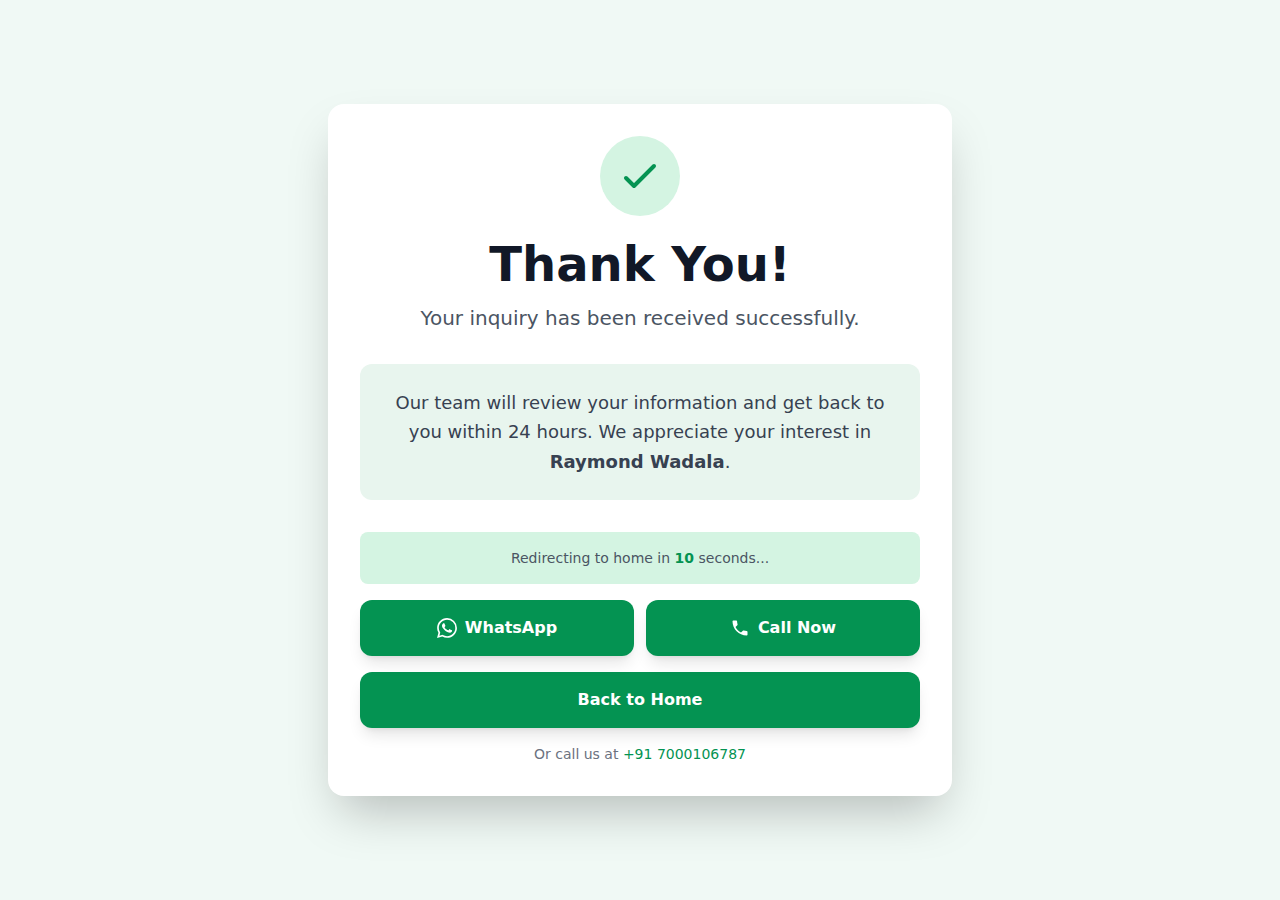
<file: thank-you/index.html>
<!DOCTYPE html>
<html lang="en">
<head>
  <meta charset="UTF-8">
  <meta name="viewport" content="width=device-width, initial-scale=1.0">
  <title>Thank You - Raymond Wadala</title>
  <link rel="icon" type="image/png" href="../assets/img/logo.png">
  <link rel="stylesheet" href="../assets/css/thanks.css">

  <!-- Google Tag Manager -->
  <script>(function(w,d,s,l,i){w[l]=w[l]||[];w[l].push({'gtm.start':
    new Date().getTime(),event:'gtm.js'});var f=d.getElementsByTagName(s)[0],
    j=d.createElement(s),dl=l!='dataLayer'?'&l='+l:'';j.async=true;j.src=
    'https://www.googletagmanager.com/gtm.js?id='+i+dl;f.parentNode.insertBefore(j,f);
    })(window,document,'script','dataLayer','GTM-KJFFKB2V');</script>
  <!-- End Google Tag Manager -->

  <script>
    let countdown = 10;

    function updateCounter() {
      const counterElement = document.getElementById('countdown');
      if (counterElement) {
        counterElement.textContent = countdown;
      }

      if (countdown === 0) {
        window.location.href = '/';
      } else {
        countdown--;
        setTimeout(updateCounter, 1000);
      }
    }

    window.addEventListener('DOMContentLoaded', updateCounter);
  </script>
</head>
<body class="min-h-screen flex items-center justify-center" style="background-color: #f0f9f5;">
  <!-- Google Tag Manager (noscript) -->
  <noscript><iframe src="https://www.googletagmanager.com/ns.html?id=GTM-KJFFKB2V"
    height="0" width="0" style="display:none;visibility:hidden"></iframe></noscript>
  <!-- End Google Tag Manager (noscript) -->


  <div class="max-w-2xl mx-auto px-6 py-12 text-center">
    <div class="bg-white rounded-2xl shadow-2xl p-8 md:p-12 animate-fade-up">
      <div class="mb-8">
        <div class="w-20 h-20 rounded-full flex items-center justify-center mx-auto mb-6 animate-pulse-once" style="background-color: #d4f4e2;">
          <svg class="w-12 h-12" fill="none" stroke="#049352" viewBox="0 0 24 24">
            <path stroke-linecap="round" stroke-linejoin="round" stroke-width="2" d="M5 13l4 4L19 7"></path>
          </svg>
        </div>

        <h1 class="text-4xl md:text-5xl font-bold text-gray-900 mb-4">Thank You!</h1>
        <p class="text-xl text-gray-600 mb-8">Your inquiry has been received successfully.</p>
      </div>

      <div class="rounded-xl p-6 mb-8" style="background-color: #e8f5ee;">
        <p class="text-lg text-gray-700 leading-relaxed">
          Our team will review your information and get back to you within 24 hours.
          We appreciate your interest in <strong>Raymond Wadala</strong>.
        </p>
      </div>

      <div class="space-y-4">
        <div class="rounded-lg p-4 mb-4" style="background-color: #d4f4e2;">
          <p class="text-gray-600 text-sm">
            Redirecting to home in <span id="countdown" class="font-bold" style="color: #049352;">10</span> seconds...
          </p>
        </div>

        <div class="flex gap-3 mb-4">
          <a href="https://api.whatsapp.com/send/?phone=917000106787&text=Hello%2C+I+would+like+to+know+more+about+Godej+Khargar&type=phone_number&app_absent=0" target="_blank" class="flex-1 text-white font-semibold py-4 px-4 rounded-xl transition-all duration-300 shadow-lg hover:shadow-xl flex items-center justify-center gap-2 whitespace-nowrap" style="background-color: #049352;">
            <svg width="20" height="20" viewBox="0 0 24 24" fill="none" xmlns="http://www.w3.org/2000/svg" class="flex-shrink-0">
              <path d="M17.472 14.382c-.297-.149-1.758-.867-2.03-.967-.273-.099-.471-.148-.67.15-.197.297-.767.966-.94 1.164-.173.199-.347.223-.644.075-.297-.15-1.255-.463-2.39-1.475-.883-.788-1.48-1.761-1.653-2.059-.173-.297-.018-.458.13-.606.134-.133.298-.347.446-.52.149-.174.198-.298.298-.497.099-.198.05-.371-.025-.52-.075-.149-.669-1.612-.916-2.207-.242-.579-.487-.5-.669-.51-.173-.008-.371-.01-.57-.01-.198 0-.52.074-.792.372-.272.297-1.04 1.016-1.04 2.479 0 1.462 1.065 2.875 1.213 3.074.149.198 2.096 3.2 5.077 4.487.709.306 1.262.489 1.694.625.712.227 1.36.195 1.871.118.571-.085 1.758-.719 2.006-1.413.248-.694.248-1.289.173-1.413-.074-.124-.272-.198-.57-.347m-5.421 7.403h-.004a9.87 9.87 0 01-5.031-1.378l-.361-.214-3.741.982.998-3.648-.235-.374a9.86 9.86 0 01-1.51-5.26c.001-5.45 4.436-9.884 9.888-9.884 2.64 0 5.122 1.03 6.988 2.898a9.825 9.825 0 012.893 6.994c-.003 5.45-4.437 9.884-9.885 9.884m8.413-18.297A11.815 11.815 0 0012.05 0C5.495 0 .16 5.335.157 11.892c0 2.096.547 4.142 1.588 5.945L.057 24l6.305-1.654a11.882 11.882 0 005.683 1.448h.005c6.554 0 11.89-5.335 11.893-11.893a11.821 11.821 0 00-3.48-8.413Z" fill="#fff"/>
            </svg>
            <span>WhatsApp</span>
          </a>
          <a href="tel:+917000106787" class="flex-1 text-white font-semibold py-4 px-4 rounded-xl transition-all duration-300 shadow-lg hover:shadow-xl flex items-center justify-center gap-2 whitespace-nowrap" style="background-color: #049352;">
            <svg width="20" height="20" viewBox="0 0 24 24" fill="none" xmlns="http://www.w3.org/2000/svg" class="flex-shrink-0">
              <path d="M6.62 10.79c1.44 2.83 3.76 5.14 6.59 6.59l2.2-2.2c.27-.27.67-.36 1.02-.24 1.12.37 2.33.57 3.57.57.55 0 1 .45 1 1V20c0 .55-.45 1-1 1-9.39 0-17-7.61-17-17 0-.55.45-1 1-1h3.5c.55 0 1 .45 1 1 0 1.25.2 2.45.57 3.57.11.35.03.74-.25 1.02l-2.2 2.2z" fill="#fff"/>
            </svg>
            <span>Call Now</span>
          </a>
        </div>

        <a href="/" class="block w-full text-white font-semibold py-4 px-8 rounded-xl transition-all duration-300 shadow-lg hover:shadow-xl" style="background-color: #049352;">
          Back to Home
        </a>

        <p class="text-sm text-gray-500 mt-4">
          Or call us at
          <a href="tel:+917000106787" class="font-medium" style="color: #049352;">+91 7000106787</a>
        </p>
      </div>
    </div>
  </div>
</body>
</html>
</file>
<file: assets/css/thanks.css>
*,
:before,
:after {
  --tw-border-spacing-x: 0;
  --tw-border-spacing-y: 0;
  --tw-translate-x: 0;
  --tw-translate-y: 0;
  --tw-rotate: 0;
  --tw-skew-x: 0;
  --tw-skew-y: 0;
  --tw-scale-x: 1;
  --tw-scale-y: 1;
  --tw-pan-x: ;
  --tw-pan-y: ;
  --tw-pinch-zoom: ;
  --tw-scroll-snap-strictness: proximity;
  --tw-gradient-from-position: ;
  --tw-gradient-via-position: ;
  --tw-gradient-to-position: ;
  --tw-ordinal: ;
  --tw-slashed-zero: ;
  --tw-numeric-figure: ;
  --tw-numeric-spacing: ;
  --tw-numeric-fraction: ;
  --tw-ring-inset: ;
  --tw-ring-offset-width: 0px;
  --tw-ring-offset-color: #fff;
  --tw-ring-color: rgb(59 130 246 / 0.5);
  --tw-ring-offset-shadow: 0 0 #0000;
  --tw-ring-shadow: 0 0 #0000;
  --tw-shadow: 0 0 #0000;
  --tw-shadow-colored: 0 0 #0000;
  --tw-blur: ;
  --tw-brightness: ;
  --tw-contrast: ;
  --tw-grayscale: ;
  --tw-hue-rotate: ;
  --tw-invert: ;
  --tw-saturate: ;
  --tw-sepia: ;
  --tw-drop-shadow: ;
  --tw-backdrop-blur: ;
  --tw-backdrop-brightness: ;
  --tw-backdrop-contrast: ;
  --tw-backdrop-grayscale: ;
  --tw-backdrop-hue-rotate: ;
  --tw-backdrop-invert: ;
  --tw-backdrop-opacity: ;
  --tw-backdrop-saturate: ;
  --tw-backdrop-sepia: ;
  --tw-contain-size: ;
  --tw-contain-layout: ;
  --tw-contain-paint: ;
  --tw-contain-style: ;
}
::backdrop {
  --tw-border-spacing-x: 0;
  --tw-border-spacing-y: 0;
  --tw-translate-x: 0;
  --tw-translate-y: 0;
  --tw-rotate: 0;
  --tw-skew-x: 0;
  --tw-skew-y: 0;
  --tw-scale-x: 1;
  --tw-scale-y: 1;
  --tw-pan-x: ;
  --tw-pan-y: ;
  --tw-pinch-zoom: ;
  --tw-scroll-snap-strictness: proximity;
  --tw-gradient-from-position: ;
  --tw-gradient-via-position: ;
  --tw-gradient-to-position: ;
  --tw-ordinal: ;
  --tw-slashed-zero: ;
  --tw-numeric-figure: ;
  --tw-numeric-spacing: ;
  --tw-numeric-fraction: ;
  --tw-ring-inset: ;
  --tw-ring-offset-width: 0px;
  --tw-ring-offset-color: #fff;
  --tw-ring-color: rgb(59 130 246 / 0.5);
  --tw-ring-offset-shadow: 0 0 #0000;
  --tw-ring-shadow: 0 0 #0000;
  --tw-shadow: 0 0 #0000;
  --tw-shadow-colored: 0 0 #0000;
  --tw-blur: ;
  --tw-brightness: ;
  --tw-contrast: ;
  --tw-grayscale: ;
  --tw-hue-rotate: ;
  --tw-invert: ;
  --tw-saturate: ;
  --tw-sepia: ;
  --tw-drop-shadow: ;
  --tw-backdrop-blur: ;
  --tw-backdrop-brightness: ;
  --tw-backdrop-contrast: ;
  --tw-backdrop-grayscale: ;
  --tw-backdrop-hue-rotate: ;
  --tw-backdrop-invert: ;
  --tw-backdrop-opacity: ;
  --tw-backdrop-saturate: ;
  --tw-backdrop-sepia: ;
  --tw-contain-size: ;
  --tw-contain-layout: ;
  --tw-contain-paint: ;
  --tw-contain-style: ;
}
*,
:before,
:after {
  box-sizing: border-box;
  border-width: 0;
  border-style: solid;
  border-color: #e5e7eb;
}
:before,
:after {
  --tw-content: "";
}
html,
:host {
  line-height: 1.5;
  -webkit-text-size-adjust: 100%;
  -moz-tab-size: 4;
  -o-tab-size: 4;
  tab-size: 4;
  font-family: ui-sans-serif, system-ui, sans-serif, "Apple Color Emoji",
    "Segoe UI Emoji", Segoe UI Symbol, "Noto Color Emoji";
  font-feature-settings: normal;
  font-variation-settings: normal;
  -webkit-tap-highlight-color: transparent;
}
body {
  margin: 0;
  line-height: inherit;
}
hr {
  height: 0;
  color: inherit;
  border-top-width: 1px;
}
abbr:where([title]) {
  -webkit-text-decoration: underline dotted;
  text-decoration: underline dotted;
}
h1,
h2,
h3,
h4,
h5,
h6 {
  font-size: inherit;
  font-weight: inherit;
}
a {
  color: inherit;
  text-decoration: inherit;
}
b,
strong {
  font-weight: bolder;
}
code,
kbd,
samp,
pre {
  font-family: ui-monospace, SFMono-Regular, Menlo, Monaco, Consolas,
    Liberation Mono, Courier New, monospace;
  font-feature-settings: normal;
  font-variation-settings: normal;
  font-size: 1em;
}
small {
  font-size: 80%;
}
sub,
sup {
  font-size: 75%;
  line-height: 0;
  position: relative;
  vertical-align: baseline;
}
sub {
  bottom: -0.25em;
}
sup {
  top: -0.5em;
}
table {
  text-indent: 0;
  border-color: inherit;
  border-collapse: collapse;
}
button,
input,
optgroup,
select,
textarea {
  font-family: inherit;
  font-feature-settings: inherit;
  font-variation-settings: inherit;
  font-size: 100%;
  font-weight: inherit;
  line-height: inherit;
  letter-spacing: inherit;
  color: inherit;
  margin: 0;
  padding: 0;
}
button,
select {
  text-transform: none;
}
button,
input:where([type="button"]),
input:where([type="reset"]),
input:where([type="submit"]) {
  -webkit-appearance: button;
  background-color: transparent;
  background-image: none;
}
:-moz-focusring {
  outline: auto;
}
:-moz-ui-invalid {
  box-shadow: none;
}
progress {
  vertical-align: baseline;
}
::-webkit-inner-spin-button,
::-webkit-outer-spin-button {
  height: auto;
}
[type="search"] {
  -webkit-appearance: textfield;
  outline-offset: -2px;
}
::-webkit-search-decoration {
  -webkit-appearance: none;
}
::-webkit-file-upload-button {
  -webkit-appearance: button;
  font: inherit;
}
summary {
  display: list-item;
}
blockquote,
dl,
dd,
h1,
h2,
h3,
h4,
h5,
h6,
hr,
figure,
p,
pre {
  margin: 0;
}
fieldset {
  margin: 0;
  padding: 0;
}
legend {
  padding: 0;
}
ol,
ul,
menu {
  list-style: none;
  margin: 0;
  padding: 0;
}
dialog {
  padding: 0;
}
textarea {
  resize: vertical;
}
input::-moz-placeholder,
textarea::-moz-placeholder {
  opacity: 1;
  color: #9ca3af;
}
input::placeholder,
textarea::placeholder {
  opacity: 1;
  color: #9ca3af;
}
button,
[role="button"] {
  cursor: pointer;
}
:disabled {
  cursor: default;
}
img,
svg,
video,
canvas,
audio,
iframe,
embed,
object {
  display: block;
  vertical-align: middle;
}
img,
video {
  max-width: 100%;
  height: auto;
}
[hidden]:where(:not([hidden="until-found"])) {
  display: none;
}
.container {
  width: 100%;
}
@media (min-width: 640px) {
  .container {
    max-width: 640px;
  }
}
@media (min-width: 768px) {
  .container {
    max-width: 768px;
  }
}
@media (min-width: 1024px) {
  .container {
    max-width: 1024px;
  }
}
@media (min-width: 1280px) {
  .container {
    max-width: 1280px;
  }
}
@media (min-width: 1536px) {
  .container {
    max-width: 1536px;
  }
}
.fixed {
  position: fixed;
}
.absolute {
  position: absolute;
}
.relative {
  position: relative;
}
.sticky {
  position: sticky;
}
.inset-0 {
  top: 0;
  right: 0;
  bottom: 0;
  left: 0;
}
.-right-4 {
  right: -1rem;
}
.-top-4 {
  top: -1rem;
}
.bottom-0 {
  bottom: 0;
}
.bottom-4 {
  bottom: 1rem;
}
.left-0 {
  left: 0;
}
.left-1\/2 {
  left: 50%;
}
.left-2\.5 {
  left: 0.625rem;
}
.left-3 {
  left: 0.75rem;
}
.left-4 {
  left: 1rem;
}
.right-0 {
  right: 0;
}
.right-4 {
  right: 1rem;
}
.top-0 {
  top: 0;
}
.top-1\/2 {
  top: 50%;
}
.top-16 {
  top: 4rem;
}
.top-4 {
  top: 1rem;
}
.z-10 {
  z-index: 10;
}
.z-20 {
  z-index: 20;
}
.z-30 {
  z-index: 30;
}
.z-50 {
  z-index: 50;
}
.z-\[10001\] {
  z-index: 10001;
}
.z-\[10002\] {
  z-index: 10002;
}
.z-\[10010\] {
  z-index: 10010;
}
.z-\[10011\] {
  z-index: 10011;
}
.z-\[999\] {
  z-index: 999;
}
.-m-3 {
  margin: -0.75rem;
}
.mx-auto {
  margin-left: auto;
  margin-right: auto;
}
.mb-1 {
  margin-bottom: 0.25rem;
}
.mb-12 {
  margin-bottom: 3rem;
}
.mb-16 {
  margin-bottom: 4rem;
}
.mb-2 {
  margin-bottom: 0.5rem;
}
.mb-3 {
  margin-bottom: 0.75rem;
}
.mb-4 {
  margin-bottom: 1rem;
}
.mb-6 {
  margin-bottom: 1.5rem;
}
.mb-8 {
  margin-bottom: 2rem;
}
.ml-1 {
  margin-left: 0.25rem;
}
.ml-3 {
  margin-left: 0.75rem;
}
.ml-4 {
  margin-left: 1rem;
}
.mr-1 {
  margin-right: 0.25rem;
}
.mr-2 {
  margin-right: 0.5rem;
}
.mr-3 {
  margin-right: 0.75rem;
}
.mr-4 {
  margin-right: 1rem;
}
.mt-0\.5 {
  margin-top: 0.125rem;
}
.mt-1 {
  margin-top: 0.25rem;
}
.mt-12 {
  margin-top: 3rem;
}
.mt-2 {
  margin-top: 0.5rem;
}
.mt-3 {
  margin-top: 0.75rem;
}
.mt-4 {
  margin-top: 1rem;
}
.mt-6 {
  margin-top: 1.5rem;
}
.mt-8 {
  margin-top: 2rem;
}
.mt-auto {
  margin-top: auto;
}
.block {
  display: block;
}
.flex {
  display: flex;
}
.inline-flex {
  display: inline-flex;
}
.table {
  display: table;
}
.grid {
  display: grid;
}
.contents {
  display: contents;
}
.hidden {
  display: none;
}
.h-10 {
  height: 2.5rem;
}
.h-12 {
  height: 3rem;
}
.h-14 {
  height: 3.5rem;
}
.h-16 {
  height: 4rem;
}
.h-2 {
  height: 0.5rem;
}
.h-20 {
  height: 5rem;
}
.h-3 {
  height: 0.75rem;
}
.h-32 {
  height: 8rem;
}
.h-4 {
  height: 1rem;
}
.h-48 {
  height: 12rem;
}
.h-5 {
  height: 1.25rem;
}
.h-6 {
  height: 1.5rem;
}
.h-64 {
  height: 16rem;
}
.h-8 {
  height: 2rem;
}
.h-\[300px\] {
  height: 300px;
}
.h-auto {
  height: auto;
}
.h-full {
  height: 100%;
}
.max-h-64 {
  max-height: 16rem;
}
.max-h-\[90vh\] {
  max-height: 90vh;
}
.min-h-\[2\.5rem\] {
  min-height: 2.5rem;
}
.min-h-\[3rem\] {
  min-height: 3rem;
}
.min-h-screen {
  min-height: 100vh;
}
.w-10 {
  width: 2.5rem;
}
.w-12 {
  width: 3rem;
}
.w-14 {
  width: 3.5rem;
}
.w-16 {
  width: 4rem;
}
.w-2 {
  width: 0.5rem;
}
.w-20 {
  width: 5rem;
}
.w-3 {
  width: 0.75rem;
}
.w-4 {
  width: 1rem;
}
.w-5 {
  width: 1.25rem;
}
.w-6 {
  width: 1.5rem;
}
.w-8 {
  width: 2rem;
}
.w-\[350px\] {
  width: 350px;
}
.w-auto {
  width: auto;
}
.w-full {
  width: 100%;
}
.min-w-\[8px\] {
  min-width: 8px;
}
.max-w-2xl {
  max-width: 42rem;
}
.max-w-3xl {
  max-width: 48rem;
}
.max-w-4xl {
  max-width: 56rem;
}
.max-w-6xl {
  max-width: 72rem;
}
.max-w-7xl {
  max-width: 80rem;
}
.max-w-md {
  max-width: 28rem;
}
.max-w-none {
  max-width: none;
}
.max-w-sm {
  max-width: 24rem;
}
.max-w-xs {
  max-width: 20rem;
}
.flex-1 {
  flex: 1 1 0%;
}
.flex-shrink-0 {
  flex-shrink: 0;
}
.-translate-x-1\/2 {
  --tw-translate-x: -50%;
  transform: translate(var(--tw-translate-x), var(--tw-translate-y))
    rotate(var(--tw-rotate)) skew(var(--tw-skew-x)) skewY(var(--tw-skew-y))
    scaleX(var(--tw-scale-x)) scaleY(var(--tw-scale-y));
}
.-translate-y-1\/2 {
  --tw-translate-y: -50%;
  transform: translate(var(--tw-translate-x), var(--tw-translate-y))
    rotate(var(--tw-rotate)) skew(var(--tw-skew-x)) skewY(var(--tw-skew-y))
    scaleX(var(--tw-scale-x)) scaleY(var(--tw-scale-y));
}
.rotate-180 {
  --tw-rotate: 180deg;
  transform: translate(var(--tw-translate-x), var(--tw-translate-y))
    rotate(var(--tw-rotate)) skew(var(--tw-skew-x)) skewY(var(--tw-skew-y))
    scaleX(var(--tw-scale-x)) scaleY(var(--tw-scale-y));
}
.scale-105 {
  --tw-scale-x: 1.05;
  --tw-scale-y: 1.05;
  transform: translate(var(--tw-translate-x), var(--tw-translate-y))
    rotate(var(--tw-rotate)) skew(var(--tw-skew-x)) skewY(var(--tw-skew-y))
    scaleX(var(--tw-scale-x)) scaleY(var(--tw-scale-y));
}
.transform {
  transform: translate(var(--tw-translate-x), var(--tw-translate-y))
    rotate(var(--tw-rotate)) skew(var(--tw-skew-x)) skewY(var(--tw-skew-y))
    scaleX(var(--tw-scale-x)) scaleY(var(--tw-scale-y));
}
@keyframes bounce {
  0%,
  to {
    transform: translateY(-25%);
    animation-timing-function: cubic-bezier(0.8, 0, 1, 1);
  }
  50% {
    transform: none;
    animation-timing-function: cubic-bezier(0, 0, 0.2, 1);
  }
}
.animate-bounce {
  animation: bounce 1s infinite;
}
@keyframes spin {
  to {
    transform: rotate(360deg);
  }
}
.animate-spin {
  animation: spin 1s linear infinite;
}
.cursor-pointer {
  cursor: pointer;
}
.touch-manipulation {
  touch-action: manipulation;
}
.select-none {
  -webkit-user-select: none;
  -moz-user-select: none;
  user-select: none;
}
.list-disc {
  list-style-type: disc;
}
.grid-cols-2 {
  grid-template-columns: repeat(2, minmax(0, 1fr));
}
.grid-cols-3 {
  grid-template-columns: repeat(3, minmax(0, 1fr));
}
.grid-cols-5 {
  grid-template-columns: repeat(5, minmax(0, 1fr));
}
.flex-col {
  flex-direction: column;
}
.flex-wrap {
  flex-wrap: wrap;
}
.items-start {
  align-items: flex-start;
}
.items-center {
  align-items: center;
}
.justify-center {
  justify-content: center;
}
.justify-between {
  justify-content: space-between;
}
.gap-2 {
  gap: 0.5rem;
}
.gap-3 {
  gap: 0.75rem;
}
.gap-4 {
  gap: 1rem;
}
.gap-8 {
  gap: 2rem;
}
.space-x-1 > :not([hidden]) ~ :not([hidden]) {
  --tw-space-x-reverse: 0;
  margin-right: calc(0.25rem * var(--tw-space-x-reverse));
  margin-left: calc(0.25rem * calc(1 - var(--tw-space-x-reverse)));
}
.space-x-2 > :not([hidden]) ~ :not([hidden]) {
  --tw-space-x-reverse: 0;
  margin-right: calc(0.5rem * var(--tw-space-x-reverse));
  margin-left: calc(0.5rem * calc(1 - var(--tw-space-x-reverse)));
}
.space-x-3 > :not([hidden]) ~ :not([hidden]) {
  --tw-space-x-reverse: 0;
  margin-right: calc(0.75rem * var(--tw-space-x-reverse));
  margin-left: calc(0.75rem * calc(1 - var(--tw-space-x-reverse)));
}
.space-x-4 > :not([hidden]) ~ :not([hidden]) {
  --tw-space-x-reverse: 0;
  margin-right: calc(1rem * var(--tw-space-x-reverse));
  margin-left: calc(1rem * calc(1 - var(--tw-space-x-reverse)));
}
.space-x-6 > :not([hidden]) ~ :not([hidden]) {
  --tw-space-x-reverse: 0;
  margin-right: calc(1.5rem * var(--tw-space-x-reverse));
  margin-left: calc(1.5rem * calc(1 - var(--tw-space-x-reverse)));
}
.space-y-1 > :not([hidden]) ~ :not([hidden]) {
  --tw-space-y-reverse: 0;
  margin-top: calc(0.25rem * calc(1 - var(--tw-space-y-reverse)));
  margin-bottom: calc(0.25rem * var(--tw-space-y-reverse));
}
.space-y-2 > :not([hidden]) ~ :not([hidden]) {
  --tw-space-y-reverse: 0;
  margin-top: calc(0.5rem * calc(1 - var(--tw-space-y-reverse)));
  margin-bottom: calc(0.5rem * var(--tw-space-y-reverse));
}
.space-y-3 > :not([hidden]) ~ :not([hidden]) {
  --tw-space-y-reverse: 0;
  margin-top: calc(0.75rem * calc(1 - var(--tw-space-y-reverse)));
  margin-bottom: calc(0.75rem * var(--tw-space-y-reverse));
}
.space-y-4 > :not([hidden]) ~ :not([hidden]) {
  --tw-space-y-reverse: 0;
  margin-top: calc(1rem * calc(1 - var(--tw-space-y-reverse)));
  margin-bottom: calc(1rem * var(--tw-space-y-reverse));
}
.space-y-6 > :not([hidden]) ~ :not([hidden]) {
  --tw-space-y-reverse: 0;
  margin-top: calc(1.5rem * calc(1 - var(--tw-space-y-reverse)));
  margin-bottom: calc(1.5rem * var(--tw-space-y-reverse));
}
.space-y-8 > :not([hidden]) ~ :not([hidden]) {
  --tw-space-y-reverse: 0;
  margin-top: calc(2rem * calc(1 - var(--tw-space-y-reverse)));
  margin-bottom: calc(2rem * var(--tw-space-y-reverse));
}
.divide-y > :not([hidden]) ~ :not([hidden]) {
  --tw-divide-y-reverse: 0;
  border-top-width: calc(1px * calc(1 - var(--tw-divide-y-reverse)));
  border-bottom-width: calc(1px * var(--tw-divide-y-reverse));
}
.divide-gray-200 > :not([hidden]) ~ :not([hidden]) {
  --tw-divide-opacity: 1;
  border-color: rgb(229 231 235 / var(--tw-divide-opacity, 1));
}
.overflow-hidden {
  overflow: hidden;
}
.overflow-x-auto {
  overflow-x: auto;
}
.overflow-y-auto {
  overflow-y: auto;
}
.whitespace-nowrap {
  white-space: nowrap;
}
.rounded {
  border-radius: 0.25rem;
}
.rounded-2xl {
  border-radius: 1rem;
}
.rounded-3xl {
  border-radius: 1.5rem;
}
.rounded-full {
  border-radius: 9999px;
}
.rounded-lg {
  border-radius: 0.5rem;
}
.rounded-xl {
  border-radius: 0.75rem;
}
.border {
  border-width: 1px;
}
.border-2 {
  border-width: 2px;
}
.border-b {
  border-bottom-width: 1px;
}
.border-b-2 {
  border-bottom-width: 2px;
}
.border-l {
  border-left-width: 1px;
}
.border-t {
  border-top-width: 1px;
}
.border-dashed {
  border-style: dashed;
}
.border-blue-300 {
  --tw-border-opacity: 1;
  border-color: rgb(147 197 253 / var(--tw-border-opacity, 1));
}
.border-blue-600 {
  --tw-border-opacity: 1;
  border-color: rgb(37 99 235 / var(--tw-border-opacity, 1));
}
.border-gray-200 {
  --tw-border-opacity: 1;
  border-color: rgb(229 231 235 / var(--tw-border-opacity, 1));
}
.border-gray-300 {
  --tw-border-opacity: 1;
  border-color: rgb(209 213 219 / var(--tw-border-opacity, 1));
}
.border-green-200 {
  --tw-border-opacity: 1;
  border-color: rgb(187 247 208 / var(--tw-border-opacity, 1));
}
.border-green-400 {
  --tw-border-opacity: 1;
  border-color: rgb(74 222 128 / var(--tw-border-opacity, 1));
}
.border-red-200 {
  --tw-border-opacity: 1;
  border-color: rgb(254 202 202 / var(--tw-border-opacity, 1));
}
.border-red-300 {
  --tw-border-opacity: 1;
  border-color: rgb(252 165 165 / var(--tw-border-opacity, 1));
}
.border-red-400 {
  --tw-border-opacity: 1;
  border-color: rgb(248 113 113 / var(--tw-border-opacity, 1));
}
.border-white {
  --tw-border-opacity: 1;
  border-color: rgb(255 255 255 / var(--tw-border-opacity, 1));
}
.border-opacity-30 {
  --tw-border-opacity: 0.3;
}
.bg-black {
  --tw-bg-opacity: 1;
  background-color: rgb(0 0 0 / var(--tw-bg-opacity, 1));
}
.bg-blue-100 {
  --tw-bg-opacity: 1;
  background-color: rgb(219 234 254 / var(--tw-bg-opacity, 1));
}
.bg-blue-400 {
  --tw-bg-opacity: 1;
  background-color: rgb(96 165 250 / var(--tw-bg-opacity, 1));
}
.bg-blue-50 {
  --tw-bg-opacity: 1;
  background-color: rgb(239 246 255 / var(--tw-bg-opacity, 1));
}
.bg-blue-600 {
  --tw-bg-opacity: 1;
  background-color: rgb(37 99 235 / var(--tw-bg-opacity, 1));
}
.bg-gray-100 {
  --tw-bg-opacity: 1;
  background-color: rgb(243 244 246 / var(--tw-bg-opacity, 1));
}
.bg-gray-200 {
  --tw-bg-opacity: 1;
  background-color: rgb(229 231 235 / var(--tw-bg-opacity, 1));
}
.bg-gray-300 {
  --tw-bg-opacity: 1;
  background-color: rgb(209 213 219 / var(--tw-bg-opacity, 1));
}
.bg-gray-50 {
  --tw-bg-opacity: 1;
  background-color: rgb(249 250 251 / var(--tw-bg-opacity, 1));
}
.bg-gray-800 {
  --tw-bg-opacity: 1;
  background-color: rgb(31 41 55 / var(--tw-bg-opacity, 1));
}
.bg-green-100 {
  --tw-bg-opacity: 1;
  background-color: rgb(220 252 231 / var(--tw-bg-opacity, 1));
}
.bg-green-50 {
  --tw-bg-opacity: 1;
  background-color: rgb(240 253 244 / var(--tw-bg-opacity, 1));
}
.bg-green-500 {
  --tw-bg-opacity: 1;
  background-color: rgb(34 197 94 / var(--tw-bg-opacity, 1));
}
.bg-green-600 {
  --tw-bg-opacity: 1;
  background-color: rgb(22 163 74 / var(--tw-bg-opacity, 1));
}
.bg-orange-100 {
  --tw-bg-opacity: 1;
  background-color: rgb(255 237 213 / var(--tw-bg-opacity, 1));
}
.bg-purple-100 {
  --tw-bg-opacity: 1;
  background-color: rgb(243 232 255 / var(--tw-bg-opacity, 1));
}
.bg-red-50 {
  --tw-bg-opacity: 1;
  background-color: rgb(254 242 242 / var(--tw-bg-opacity, 1));
}
.bg-red-500 {
  --tw-bg-opacity: 1;
  background-color: rgb(239 68 68 / var(--tw-bg-opacity, 1));
}
.bg-white {
  --tw-bg-opacity: 1;
  background-color: rgb(255 255 255 / var(--tw-bg-opacity, 1));
}
.bg-yellow-50 {
  --tw-bg-opacity: 1;
  background-color: rgb(254 252 232 / var(--tw-bg-opacity, 1));
}
.bg-yellow-500 {
  --tw-bg-opacity: 1;
  background-color: rgb(234 179 8 / var(--tw-bg-opacity, 1));
}
.bg-opacity-10 {
  --tw-bg-opacity: 0.1;
}
.bg-opacity-20 {
  --tw-bg-opacity: 0.2;
}
.bg-opacity-40 {
  --tw-bg-opacity: 0.4;
}
.bg-opacity-50 {
  --tw-bg-opacity: 0.5;
}
.bg-opacity-60 {
  --tw-bg-opacity: 0.6;
}
.bg-opacity-75 {
  --tw-bg-opacity: 0.75;
}
.bg-gradient-to-br {
  background-image: linear-gradient(to bottom right, var(--tw-gradient-stops));
}
.bg-gradient-to-r {
  background-image: linear-gradient(to right, var(--tw-gradient-stops));
}
.from-blue-50 {
  --tw-gradient-from: #eff6ff var(--tw-gradient-from-position);
  --tw-gradient-to: rgb(239 246 255 / 0) var(--tw-gradient-to-position);
  --tw-gradient-stops: var(--tw-gradient-from), var(--tw-gradient-to);
}
.from-blue-600 {
  --tw-gradient-from: #2563eb var(--tw-gradient-from-position);
  --tw-gradient-to: rgb(37 99 235 / 0) var(--tw-gradient-to-position);
  --tw-gradient-stops: var(--tw-gradient-from), var(--tw-gradient-to);
}
.from-blue-900 {
  --tw-gradient-from: #1e3a8a var(--tw-gradient-from-position);
  --tw-gradient-to: rgb(30 58 138 / 0) var(--tw-gradient-to-position);
  --tw-gradient-stops: var(--tw-gradient-from), var(--tw-gradient-to);
}
.via-blue-800 {
  --tw-gradient-to: rgb(30 64 175 / 0) var(--tw-gradient-to-position);
  --tw-gradient-stops: var(--tw-gradient-from),
    #1e40af var(--tw-gradient-via-position), var(--tw-gradient-to);
}
.to-blue-700 {
  --tw-gradient-to: #1d4ed8 var(--tw-gradient-to-position);
}
.to-indigo-50 {
  --tw-gradient-to: #eef2ff var(--tw-gradient-to-position);
}
.object-contain {
  -o-object-fit: contain;
  object-fit: contain;
}
.object-cover {
  -o-object-fit: cover;
  object-fit: cover;
}
.p-2 {
  padding: 0.5rem;
}
.p-3 {
  padding: 0.75rem;
}
.p-4 {
  padding: 1rem;
}
.p-5 {
  padding: 1.25rem;
}
.p-6 {
  padding: 1.5rem;
}
.p-8 {
  padding: 2rem;
}
.px-12 {
  padding-left: 3rem;
  padding-right: 3rem;
}
.px-2 {
  padding-left: 0.5rem;
  padding-right: 0.5rem;
}
.px-3 {
  padding-left: 0.75rem;
  padding-right: 0.75rem;
}
.px-4 {
  padding-left: 1rem;
  padding-right: 1rem;
}
.px-6 {
  padding-left: 1.5rem;
  padding-right: 1.5rem;
}
.px-8 {
  padding-left: 2rem;
  padding-right: 2rem;
}
.py-1 {
  padding-top: 0.25rem;
  padding-bottom: 0.25rem;
}
.py-12 {
  padding-top: 3rem;
  padding-bottom: 3rem;
}
.py-2 {
  padding-top: 0.5rem;
  padding-bottom: 0.5rem;
}
.py-20 {
  padding-top: 5rem;
  padding-bottom: 5rem;
}
.py-3 {
  padding-top: 0.75rem;
  padding-bottom: 0.75rem;
}
.py-4 {
  padding-top: 1rem;
  padding-bottom: 1rem;
}
.py-8 {
  padding-top: 2rem;
  padding-bottom: 2rem;
}
.pb-20 {
  padding-bottom: 5rem;
}
.pb-4 {
  padding-bottom: 1rem;
}
.pl-10 {
  padding-left: 2.5rem;
}
.pl-12 {
  padding-left: 3rem;
}
.pl-6 {
  padding-left: 1.5rem;
}
.pl-8 {
  padding-left: 2rem;
}
.pr-12 {
  padding-right: 3rem;
}
.pr-3 {
  padding-right: 0.75rem;
}
.pr-4 {
  padding-right: 1rem;
}
.pr-\[350px\] {
  padding-right: 350px;
}
.pt-3 {
  padding-top: 0.75rem;
}
.pt-4 {
  padding-top: 1rem;
}
.pt-6 {
  padding-top: 1.5rem;
}
.text-left {
  text-align: left;
}
.text-center {
  text-align: center;
}
.text-2xl {
  font-size: 1.5rem;
  line-height: 2rem;
}
.text-3xl {
  font-size: 1.875rem;
  line-height: 2.25rem;
}
.text-4xl {
  font-size: 2.25rem;
  line-height: 2.5rem;
}
.text-base {
  font-size: 1rem;
  line-height: 1.5rem;
}
.text-lg {
  font-size: 1.125rem;
  line-height: 1.75rem;
}
.text-sm {
  font-size: 0.875rem;
  line-height: 1.25rem;
}
.text-xl {
  font-size: 1.25rem;
  line-height: 1.75rem;
}
.text-xs {
  font-size: 0.75rem;
  line-height: 1rem;
}
.font-bold {
  font-weight: 700;
}
.font-medium {
  font-weight: 500;
}
.font-semibold {
  font-weight: 600;
}
.uppercase {
  text-transform: uppercase;
}
.leading-normal {
  line-height: 1.5;
}
.leading-relaxed {
  line-height: 1.625;
}
.leading-tight {
  line-height: 1.25;
}
.tracking-wider {
  letter-spacing: 0.05em;
}
.text-black {
  --tw-text-opacity: 1;
  color: rgb(0 0 0 / var(--tw-text-opacity, 1));
}
.text-blue-100 {
  --tw-text-opacity: 1;
  color: rgb(219 234 254 / var(--tw-text-opacity, 1));
}
.text-blue-500 {
  --tw-text-opacity: 1;
  color: rgb(59 130 246 / var(--tw-text-opacity, 1));
}
.text-blue-600 {
  --tw-text-opacity: 1;
  color: rgb(37 99 235 / var(--tw-text-opacity, 1));
}
.text-blue-800 {
  --tw-text-opacity: 1;
  color: rgb(30 64 175 / var(--tw-text-opacity, 1));
}
.text-gray-400 {
  --tw-text-opacity: 1;
  color: rgb(156 163 175 / var(--tw-text-opacity, 1));
}
.text-gray-500 {
  --tw-text-opacity: 1;
  color: rgb(107 114 128 / var(--tw-text-opacity, 1));
}
.text-gray-600 {
  --tw-text-opacity: 1;
  color: rgb(75 85 99 / var(--tw-text-opacity, 1));
}
.text-gray-700 {
  --tw-text-opacity: 1;
  color: rgb(55 65 81 / var(--tw-text-opacity, 1));
}
.text-gray-800 {
  --tw-text-opacity: 1;
  color: rgb(31 41 55 / var(--tw-text-opacity, 1));
}
.text-gray-900 {
  --tw-text-opacity: 1;
  color: rgb(17 24 39 / var(--tw-text-opacity, 1));
}
.text-green-100 {
  --tw-text-opacity: 1;
  color: rgb(220 252 231 / var(--tw-text-opacity, 1));
}
.text-green-500 {
  --tw-text-opacity: 1;
  color: rgb(34 197 94 / var(--tw-text-opacity, 1));
}
.text-green-700 {
  --tw-text-opacity: 1;
  color: rgb(21 128 61 / var(--tw-text-opacity, 1));
}
.text-green-800 {
  --tw-text-opacity: 1;
  color: rgb(22 101 52 / var(--tw-text-opacity, 1));
}
.text-indigo-500 {
  --tw-text-opacity: 1;
  color: rgb(99 102 241 / var(--tw-text-opacity, 1));
}
.text-orange-500 {
  --tw-text-opacity: 1;
  color: rgb(249 115 22 / var(--tw-text-opacity, 1));
}
.text-orange-800 {
  --tw-text-opacity: 1;
  color: rgb(154 52 18 / var(--tw-text-opacity, 1));
}
.text-purple-500 {
  --tw-text-opacity: 1;
  color: rgb(168 85 247 / var(--tw-text-opacity, 1));
}
.text-purple-800 {
  --tw-text-opacity: 1;
  color: rgb(107 33 168 / var(--tw-text-opacity, 1));
}
.text-red-100 {
  --tw-text-opacity: 1;
  color: rgb(254 226 226 / var(--tw-text-opacity, 1));
}
.text-red-200 {
  --tw-text-opacity: 1;
  color: rgb(254 202 202 / var(--tw-text-opacity, 1));
}
.text-red-600 {
  --tw-text-opacity: 1;
  color: rgb(220 38 38 / var(--tw-text-opacity, 1));
}
.text-red-700 {
  --tw-text-opacity: 1;
  color: rgb(185 28 28 / var(--tw-text-opacity, 1));
}
.text-white {
  --tw-text-opacity: 1;
  color: rgb(255 255 255 / var(--tw-text-opacity, 1));
}
.text-yellow-500 {
  --tw-text-opacity: 1;
  color: rgb(234 179 8 / var(--tw-text-opacity, 1));
}
.underline {
  text-decoration-line: underline;
}
.placeholder-white::-moz-placeholder {
  --tw-placeholder-opacity: 1;
  color: rgb(255 255 255 / var(--tw-placeholder-opacity, 1));
}
.placeholder-white::placeholder {
  --tw-placeholder-opacity: 1;
  color: rgb(255 255 255 / var(--tw-placeholder-opacity, 1));
}
.placeholder-opacity-70::-moz-placeholder {
  --tw-placeholder-opacity: 0.7;
}
.placeholder-opacity-70::placeholder {
  --tw-placeholder-opacity: 0.7;
}
.opacity-0 {
  opacity: 0;
}
.opacity-100 {
  opacity: 1;
}
.opacity-20 {
  opacity: 0.2;
}
.shadow-2xl {
  --tw-shadow: 0 25px 50px -12px rgb(0 0 0 / 0.25);
  --tw-shadow-colored: 0 25px 50px -12px var(--tw-shadow-color);
  box-shadow: var(--tw-ring-offset-shadow, 0 0 #0000),
    var(--tw-ring-shadow, 0 0 #0000), var(--tw-shadow);
}
.shadow-lg {
  --tw-shadow: 0 10px 15px -3px rgb(0 0 0 / 0.1),
    0 4px 6px -4px rgb(0 0 0 / 0.1);
  --tw-shadow-colored: 0 10px 15px -3px var(--tw-shadow-color),
    0 4px 6px -4px var(--tw-shadow-color);
  box-shadow: var(--tw-ring-offset-shadow, 0 0 #0000),
    var(--tw-ring-shadow, 0 0 #0000), var(--tw-shadow);
}
.shadow-md {
  --tw-shadow: 0 4px 6px -1px rgb(0 0 0 / 0.1), 0 2px 4px -2px rgb(0 0 0 / 0.1);
  --tw-shadow-colored: 0 4px 6px -1px var(--tw-shadow-color),
    0 2px 4px -2px var(--tw-shadow-color);
  box-shadow: var(--tw-ring-offset-shadow, 0 0 #0000),
    var(--tw-ring-shadow, 0 0 #0000), var(--tw-shadow);
}
.shadow-sm {
  --tw-shadow: 0 1px 2px 0 rgb(0 0 0 / 0.05);
  --tw-shadow-colored: 0 1px 2px 0 var(--tw-shadow-color);
  box-shadow: var(--tw-ring-offset-shadow, 0 0 #0000),
    var(--tw-ring-shadow, 0 0 #0000), var(--tw-shadow);
}
.shadow-xl {
  --tw-shadow: 0 20px 25px -5px rgb(0 0 0 / 0.1),
    0 8px 10px -6px rgb(0 0 0 / 0.1);
  --tw-shadow-colored: 0 20px 25px -5px var(--tw-shadow-color),
    0 8px 10px -6px var(--tw-shadow-color);
  box-shadow: var(--tw-ring-offset-shadow, 0 0 #0000),
    var(--tw-ring-shadow, 0 0 #0000), var(--tw-shadow);
}
.ring-2 {
  --tw-ring-offset-shadow: var(--tw-ring-inset) 0 0 0
    var(--tw-ring-offset-width) var(--tw-ring-offset-color);
  --tw-ring-shadow: var(--tw-ring-inset) 0 0 0
    calc(2px + var(--tw-ring-offset-width)) var(--tw-ring-color);
  box-shadow: var(--tw-ring-offset-shadow), var(--tw-ring-shadow),
    var(--tw-shadow, 0 0 #0000);
}
.ring-blue-600 {
  --tw-ring-opacity: 1;
  --tw-ring-color: rgb(37 99 235 / var(--tw-ring-opacity, 1));
}
.ring-offset-2 {
  --tw-ring-offset-width: 2px;
}
.blur-\[10px\] {
  --tw-blur: blur(10px);
  filter: var(--tw-blur) var(--tw-brightness) var(--tw-contrast)
    var(--tw-grayscale) var(--tw-hue-rotate) var(--tw-invert) var(--tw-saturate)
    var(--tw-sepia) var(--tw-drop-shadow);
}
.filter {
  filter: var(--tw-blur) var(--tw-brightness) var(--tw-contrast)
    var(--tw-grayscale) var(--tw-hue-rotate) var(--tw-invert) var(--tw-saturate)
    var(--tw-sepia) var(--tw-drop-shadow);
}
.backdrop-blur-sm {
  --tw-backdrop-blur: blur(4px);
  -webkit-backdrop-filter: var(--tw-backdrop-blur) var(--tw-backdrop-brightness)
    var(--tw-backdrop-contrast) var(--tw-backdrop-grayscale)
    var(--tw-backdrop-hue-rotate) var(--tw-backdrop-invert)
    var(--tw-backdrop-opacity) var(--tw-backdrop-saturate)
    var(--tw-backdrop-sepia);
  backdrop-filter: var(--tw-backdrop-blur) var(--tw-backdrop-brightness)
    var(--tw-backdrop-contrast) var(--tw-backdrop-grayscale)
    var(--tw-backdrop-hue-rotate) var(--tw-backdrop-invert)
    var(--tw-backdrop-opacity) var(--tw-backdrop-saturate)
    var(--tw-backdrop-sepia);
}
.transition-all {
  transition-property: all;
  transition-timing-function: cubic-bezier(0.4, 0, 0.2, 1);
  transition-duration: 0.15s;
}
.transition-colors {
  transition-property: color, background-color, border-color,
    text-decoration-color, fill, stroke;
  transition-timing-function: cubic-bezier(0.4, 0, 0.2, 1);
  transition-duration: 0.15s;
}
.transition-opacity {
  transition-property: opacity;
  transition-timing-function: cubic-bezier(0.4, 0, 0.2, 1);
  transition-duration: 0.15s;
}
.transition-shadow {
  transition-property: box-shadow;
  transition-timing-function: cubic-bezier(0.4, 0, 0.2, 1);
  transition-duration: 0.15s;
}
.transition-transform {
  transition-property: transform;
  transition-timing-function: cubic-bezier(0.4, 0, 0.2, 1);
  transition-duration: 0.15s;
}
.duration-1000 {
  transition-duration: 1s;
}
.duration-200 {
  transition-duration: 0.2s;
}
.duration-300 {
  transition-duration: 0.3s;
}
.duration-500 {
  transition-duration: 0.5s;
}
.ease-in-out {
  transition-timing-function: cubic-bezier(0.4, 0, 0.2, 1);
}
html {
  scroll-behavior: smooth;
}
@media (min-width: 1024px) {
  section {
    padding-top: 2rem !important;
    padding-bottom: 2rem !important;
  }
  .container h1 {
    font-size: 2rem !important;
  }
  .container h2 {
    font-size: 1.75rem !important;
  }
  .container h3 {
    font-size: 1.5rem !important;
  }
  .container p {
    font-size: 0.875rem !important;
    line-height: 1.5 !important;
  }
  .container .mb-8 {
    margin-bottom: 1.5rem !important;
  }
  .container .mb-6 {
    margin-bottom: 1rem !important;
  }
  .container .py-12 {
    padding-top: 2rem !important;
    padding-bottom: 2rem !important;
  }
  html {
    scroll-padding-top: 64px;
  }
}
@keyframes pulse-once {
  0% {
    transform: scale(0.95);
    opacity: 0;
  }
  50% {
    transform: scale(1.02);
  }
  to {
    transform: scale(1);
    opacity: 1;
  }
}
.animate-pulse-once {
  animation: pulse-once 0.6s ease-out;
}
@keyframes slideInBounce {
  0% {
    transform: translate(-100px) scale(0.8);
    opacity: 0;
  }
  60% {
    transform: translate(10px) scale(1.05);
    opacity: 0.8;
  }
  to {
    transform: translate(0) scale(1);
    opacity: 1;
  }
}
@keyframes glowPulse {
  0%,
  to {
    box-shadow: 0 0 5px #3b82f64d;
    transform: scale(1);
  }
  50% {
    box-shadow: 0 0 20px #3b82f699, 0 0 30px #3b82f666;
    transform: scale(1.02);
  }
}
@keyframes fadeInUp {
  0% {
    transform: translateY(30px);
    opacity: 0;
  }
  to {
    transform: translateY(0);
    opacity: 1;
  }
}
.animate-slide-bounce {
  animation: slideInBounce 0.8s ease-out forwards;
}
.animate-glow-pulse {
  animation: glowPulse 2s ease-in-out infinite;
}
.animate-fade-up {
  animation: fadeInUp 0.6s ease-out forwards;
}
/* @media (max-width: 767px) {
  body {
    padding-bottom: 20px;
  }
} */
@media (max-width: 768px) {
  input[type="text"],
  input[type="tel"],
  input[type="email"] {
    font-size: 16px !important;
    -webkit-appearance: none !important;
    border-radius: 8px !important;
    -webkit-user-select: text !important;
    -webkit-touch-callout: default !important;
    transform: none !important;
    -webkit-transform: none !important;
    backface-visibility: visible !important;
    -webkit-backface-visibility: visible !important;
    -webkit-tap-highlight-color: transparent !important;
    outline: none !important;
    position: static !important;
    z-index: auto !important;
  }
  input:focus,
  select:focus,
  textarea:focus {
    font-size: 16px !important;
    -webkit-user-select: text !important;
    zoom: normal !important;
    -webkit-zoom: normal !important;
    -webkit-tap-highlight-color: transparent !important;
    outline: none !important;
    position: static !important;
    z-index: auto !important;
    transform: none !important;
    -webkit-transform: none !important;
  }
  .mobile-input-container {
    position: relative !important;
    z-index: auto !important;
  }
  .mobile-input-container input:focus {
    position: static !important;
    z-index: auto !important;
    transform: none !important;
    -webkit-transform: none !important;
  }
  body.modal-open {
    overflow: hidden !important;
    position: fixed !important;
    width: 100% !important;
  }
  body.modal-open * {
    backface-visibility: hidden !important;
  }
  .modal-overlay {
    position: fixed !important;
    top: 0 !important;
    left: 0 !important;
    right: 0 !important;
    bottom: 0 !important;
    z-index: 9999 !important;
    background: #000000bf !important;
    backdrop-filter: blur(4px) !important;
    -webkit-backdrop-filter: blur(4px) !important;
  }
  .modal-content input[type="text"],
  .modal-content input[type="tel"],
  .modal-content input[type="email"] {
    position: static !important;
    z-index: auto !important;
    transform: none !important;
    -webkit-transform: none !important;
  }
  .modal-content input:focus {
    position: static !important;
    z-index: auto !important;
    transform: none !important;
    -webkit-transform: none !important;
  }
}
.popup-container {
  position: relative;
  top: 120px;
}
.hover\:scale-105:hover {
  --tw-scale-x: 1.05;
  --tw-scale-y: 1.05;
  transform: translate(var(--tw-translate-x), var(--tw-translate-y))
    rotate(var(--tw-rotate)) skew(var(--tw-skew-x)) skewY(var(--tw-skew-y))
    scaleX(var(--tw-scale-x)) scaleY(var(--tw-scale-y));
}
.hover\:scale-\[1\.02\]:hover {
  --tw-scale-x: 1.02;
  --tw-scale-y: 1.02;
  transform: translate(var(--tw-translate-x), var(--tw-translate-y))
    rotate(var(--tw-rotate)) skew(var(--tw-skew-x)) skewY(var(--tw-skew-y))
    scaleX(var(--tw-scale-x)) scaleY(var(--tw-scale-y));
}
.hover\:bg-blue-50:hover {
  --tw-bg-opacity: 1;
  background-color: rgb(239 246 255 / var(--tw-bg-opacity, 1));
}
.hover\:bg-blue-600:hover {
  --tw-bg-opacity: 1;
  background-color: rgb(37 99 235 / var(--tw-bg-opacity, 1));
}
.hover\:bg-blue-700:hover {
  --tw-bg-opacity: 1;
  background-color: rgb(29 78 216 / var(--tw-bg-opacity, 1));
}
.hover\:bg-gray-400:hover {
  --tw-bg-opacity: 1;
  background-color: rgb(156 163 175 / var(--tw-bg-opacity, 1));
}
.hover\:bg-gray-50:hover {
  --tw-bg-opacity: 1;
  background-color: rgb(249 250 251 / var(--tw-bg-opacity, 1));
}
.hover\:bg-gray-700:hover {
  --tw-bg-opacity: 1;
  background-color: rgb(55 65 81 / var(--tw-bg-opacity, 1));
}
.hover\:bg-green-700:hover {
  --tw-bg-opacity: 1;
  background-color: rgb(21 128 61 / var(--tw-bg-opacity, 1));
}
.hover\:bg-yellow-600:hover {
  --tw-bg-opacity: 1;
  background-color: rgb(202 138 4 / var(--tw-bg-opacity, 1));
}
.hover\:bg-opacity-30:hover {
  --tw-bg-opacity: 0.3;
}
.hover\:bg-opacity-60:hover {
  --tw-bg-opacity: 0.6;
}
.hover\:bg-opacity-70:hover {
  --tw-bg-opacity: 0.7;
}
.hover\:bg-opacity-75:hover {
  --tw-bg-opacity: 0.75;
}
.hover\:from-blue-700:hover {
  --tw-gradient-from: #1d4ed8 var(--tw-gradient-from-position);
  --tw-gradient-to: rgb(29 78 216 / 0) var(--tw-gradient-to-position);
  --tw-gradient-stops: var(--tw-gradient-from), var(--tw-gradient-to);
}
.hover\:to-blue-800:hover {
  --tw-gradient-to: #1e40af var(--tw-gradient-to-position);
}
.hover\:text-blue-600:hover {
  --tw-text-opacity: 1;
  color: rgb(37 99 235 / var(--tw-text-opacity, 1));
}
.hover\:text-blue-700:hover {
  --tw-text-opacity: 1;
  color: rgb(29 78 216 / var(--tw-text-opacity, 1));
}
.hover\:text-gray-200:hover {
  --tw-text-opacity: 1;
  color: rgb(229 231 235 / var(--tw-text-opacity, 1));
}
.hover\:text-gray-600:hover {
  --tw-text-opacity: 1;
  color: rgb(75 85 99 / var(--tw-text-opacity, 1));
}
.hover\:text-red-700:hover {
  --tw-text-opacity: 1;
  color: rgb(185 28 28 / var(--tw-text-opacity, 1));
}
.hover\:text-white:hover {
  --tw-text-opacity: 1;
  color: rgb(255 255 255 / var(--tw-text-opacity, 1));
}
.hover\:opacity-80:hover {
  opacity: 0.8;
}
.hover\:shadow-2xl:hover {
  --tw-shadow: 0 25px 50px -12px rgb(0 0 0 / 0.25);
  --tw-shadow-colored: 0 25px 50px -12px var(--tw-shadow-color);
  box-shadow: var(--tw-ring-offset-shadow, 0 0 #0000),
    var(--tw-ring-shadow, 0 0 #0000), var(--tw-shadow);
}
.hover\:shadow-lg:hover {
  --tw-shadow: 0 10px 15px -3px rgb(0 0 0 / 0.1),
    0 4px 6px -4px rgb(0 0 0 / 0.1);
  --tw-shadow-colored: 0 10px 15px -3px var(--tw-shadow-color),
    0 4px 6px -4px var(--tw-shadow-color);
  box-shadow: var(--tw-ring-offset-shadow, 0 0 #0000),
    var(--tw-ring-shadow, 0 0 #0000), var(--tw-shadow);
}
.hover\:shadow-xl:hover {
  --tw-shadow: 0 20px 25px -5px rgb(0 0 0 / 0.1),
    0 8px 10px -6px rgb(0 0 0 / 0.1);
  --tw-shadow-colored: 0 20px 25px -5px var(--tw-shadow-color),
    0 8px 10px -6px var(--tw-shadow-color);
  box-shadow: var(--tw-ring-offset-shadow, 0 0 #0000),
    var(--tw-ring-shadow, 0 0 #0000), var(--tw-shadow);
}
.focus\:border-transparent:focus {
  border-color: transparent;
}
.focus\:outline-none:focus {
  outline: 2px solid transparent;
  outline-offset: 2px;
}
.focus\:ring-2:focus {
  --tw-ring-offset-shadow: var(--tw-ring-inset) 0 0 0
    var(--tw-ring-offset-width) var(--tw-ring-offset-color);
  --tw-ring-shadow: var(--tw-ring-inset) 0 0 0
    calc(2px + var(--tw-ring-offset-width)) var(--tw-ring-color);
  box-shadow: var(--tw-ring-offset-shadow), var(--tw-ring-shadow),
    var(--tw-shadow, 0 0 #0000);
}
.focus\:ring-blue-500:focus {
  --tw-ring-opacity: 1;
  --tw-ring-color: rgb(59 130 246 / var(--tw-ring-opacity, 1));
}
.focus\:ring-red-400:focus {
  --tw-ring-opacity: 1;
  --tw-ring-color: rgb(248 113 113 / var(--tw-ring-opacity, 1));
}
.focus\:ring-red-500:focus {
  --tw-ring-opacity: 1;
  --tw-ring-color: rgb(239 68 68 / var(--tw-ring-opacity, 1));
}
.focus\:ring-yellow-400:focus {
  --tw-ring-opacity: 1;
  --tw-ring-color: rgb(250 204 21 / var(--tw-ring-opacity, 1));
}
.disabled\:cursor-not-allowed:disabled {
  cursor: not-allowed;
}
.disabled\:bg-blue-400:disabled {
  --tw-bg-opacity: 1;
  background-color: rgb(96 165 250 / var(--tw-bg-opacity, 1));
}
.disabled\:bg-yellow-400:disabled {
  --tw-bg-opacity: 1;
  background-color: rgb(250 204 21 / var(--tw-bg-opacity, 1));
}
.disabled\:from-blue-400:disabled {
  --tw-gradient-from: #60a5fa var(--tw-gradient-from-position);
  --tw-gradient-to: rgb(96 165 250 / 0) var(--tw-gradient-to-position);
  --tw-gradient-stops: var(--tw-gradient-from), var(--tw-gradient-to);
}
.disabled\:to-blue-400:disabled {
  --tw-gradient-to: #60a5fa var(--tw-gradient-to-position);
}
.disabled\:opacity-30:disabled {
  opacity: 0.3;
}
.disabled\:opacity-50:disabled {
  opacity: 0.5;
}
@media (min-width: 768px) {
  .md\:mb-0 {
    margin-bottom: 0;
  }
  .md\:mb-2 {
    margin-bottom: 0.5rem;
  }
  .md\:mb-4 {
    margin-bottom: 1rem;
  }
  .md\:mb-6 {
    margin-bottom: 1.5rem;
  }
  .md\:ml-2 {
    margin-left: 0.5rem;
  }
  .md\:hidden {
    display: none;
  }
  .md\:h-64 {
    height: 16rem;
  }
  .md\:h-80 {
    height: 20rem;
  }
  .md\:h-\[400px\] {
    height: 400px;
  }
  .md\:max-h-\[75vh\] {
    max-height: 75vh;
  }
  .md\:min-h-\[3rem\] {
    min-height: 3rem;
  }
  .md\:max-w-lg {
    max-width: 32rem;
  }
  .md\:grid-cols-2 {
    grid-template-columns: repeat(2, minmax(0, 1fr));
  }
  .md\:grid-cols-5 {
    grid-template-columns: repeat(5, minmax(0, 1fr));
  }
  .md\:flex-row {
    flex-direction: row;
  }
  .md\:items-center {
    align-items: center;
  }
  .md\:justify-between {
    justify-content: space-between;
  }
  .md\:space-x-8 > :not([hidden]) ~ :not([hidden]) {
    --tw-space-x-reverse: 0;
    margin-right: calc(2rem * var(--tw-space-x-reverse));
    margin-left: calc(2rem * calc(1 - var(--tw-space-x-reverse)));
  }
  .md\:space-y-0 > :not([hidden]) ~ :not([hidden]) {
    --tw-space-y-reverse: 0;
    margin-top: calc(0px * calc(1 - var(--tw-space-y-reverse)));
    margin-bottom: calc(0px * var(--tw-space-y-reverse));
  }
  .md\:p-3 {
    padding: 0.75rem;
  }
  .md\:p-5 {
    padding: 1.25rem;
  }
  .md\:p-6 {
    padding: 1.5rem;
  }
  .md\:p-8 {
    padding: 2rem;
  }
  .md\:px-6 {
    padding-left: 1.5rem;
    padding-right: 1.5rem;
  }
  .md\:px-8 {
    padding-left: 2rem;
    padding-right: 2rem;
  }
  .md\:py-20 {
    padding-top: 5rem;
    padding-bottom: 5rem;
  }
  .md\:text-3xl {
    font-size: 1.875rem;
    line-height: 2.25rem;
  }
  .md\:text-4xl {
    font-size: 2.25rem;
    line-height: 2.5rem;
  }
  .md\:text-5xl {
    font-size: 3rem;
    line-height: 1;
  }
  .md\:text-base {
    font-size: 1rem;
    line-height: 1.5rem;
  }
  .md\:text-lg {
    font-size: 1.125rem;
    line-height: 1.75rem;
  }
  .md\:text-sm {
    font-size: 0.875rem;
    line-height: 1.25rem;
  }
  .md\:text-xl {
    font-size: 1.25rem;
    line-height: 1.75rem;
  }
}
@media (min-width: 1024px) {
  .lg\:mb-10 {
    margin-bottom: 2.5rem;
  }
  .lg\:mb-12 {
    margin-bottom: 3rem;
  }
  .lg\:mb-16 {
    margin-bottom: 4rem;
  }
  .lg\:mb-6 {
    margin-bottom: 1.5rem;
  }
  .lg\:mb-8 {
    margin-bottom: 2rem;
  }
  .lg\:mt-8 {
    margin-top: 2rem;
  }
  .lg\:block {
    display: block;
  }
  .lg\:flex {
    display: flex;
  }
  .lg\:hidden {
    display: none;
  }
  .lg\:h-14 {
    height: 3.5rem;
  }
  .lg\:h-16 {
    height: 4rem;
  }
  .lg\:h-2 {
    height: 0.5rem;
  }
  .lg\:h-24 {
    height: 6rem;
  }
  .lg\:h-40 {
    height: 10rem;
  }
  .lg\:h-6 {
    height: 1.5rem;
  }
  .lg\:h-\[450px\] {
    height: 450px;
  }
  .lg\:h-\[500px\] {
    height: 500px;
  }
  .lg\:max-h-72 {
    max-height: 18rem;
  }
  .lg\:w-2 {
    width: 0.5rem;
  }
  .lg\:w-6 {
    width: 1.5rem;
  }
  .lg\:max-w-4xl {
    max-width: 56rem;
  }
  .lg\:max-w-5xl {
    max-width: 64rem;
  }
  .lg\:max-w-6xl {
    max-width: 72rem;
  }
  .lg\:grid-cols-3 {
    grid-template-columns: repeat(3, minmax(0, 1fr));
  }
  .lg\:grid-cols-4 {
    grid-template-columns: repeat(4, minmax(0, 1fr));
  }
  .lg\:gap-4 {
    gap: 1rem;
  }
  .lg\:space-y-3 > :not([hidden]) ~ :not([hidden]) {
    --tw-space-y-reverse: 0;
    margin-top: calc(0.75rem * calc(1 - var(--tw-space-y-reverse)));
    margin-bottom: calc(0.75rem * var(--tw-space-y-reverse));
  }
  .lg\:space-y-6 > :not([hidden]) ~ :not([hidden]) {
    --tw-space-y-reverse: 0;
    margin-top: calc(1.5rem * calc(1 - var(--tw-space-y-reverse)));
    margin-bottom: calc(1.5rem * var(--tw-space-y-reverse));
  }
  .lg\:space-y-8 > :not([hidden]) ~ :not([hidden]) {
    --tw-space-y-reverse: 0;
    margin-top: calc(2rem * calc(1 - var(--tw-space-y-reverse)));
    margin-bottom: calc(2rem * var(--tw-space-y-reverse));
  }
  .lg\:p-8 {
    padding: 2rem;
  }
  .lg\:px-10 {
    padding-left: 2.5rem;
    padding-right: 2.5rem;
  }
  .lg\:px-12 {
    padding-left: 3rem;
    padding-right: 3rem;
  }
  .lg\:px-16 {
    padding-left: 4rem;
    padding-right: 4rem;
  }
  .lg\:px-8 {
    padding-left: 2rem;
    padding-right: 2rem;
  }
  .lg\:py-10 {
    padding-top: 2.5rem;
    padding-bottom: 2.5rem;
  }
  .lg\:py-12 {
    padding-top: 3rem;
    padding-bottom: 3rem;
  }
  .lg\:py-16 {
    padding-top: 4rem;
    padding-bottom: 4rem;
  }
  .lg\:py-2 {
    padding-top: 0.5rem;
    padding-bottom: 0.5rem;
  }
  .lg\:py-20 {
    padding-top: 5rem;
    padding-bottom: 5rem;
  }
  .lg\:py-3 {
    padding-top: 0.75rem;
    padding-bottom: 0.75rem;
  }
  .lg\:py-3\.5 {
    padding-top: 0.875rem;
    padding-bottom: 0.875rem;
  }
  .lg\:py-4 {
    padding-top: 1rem;
    padding-bottom: 1rem;
  }
  .lg\:py-5 {
    padding-top: 1.25rem;
    padding-bottom: 1.25rem;
  }
  .lg\:py-6 {
    padding-top: 1.5rem;
    padding-bottom: 1.5rem;
  }
  .lg\:py-8 {
    padding-top: 2rem;
    padding-bottom: 2rem;
  }
  .lg\:pb-6 {
    padding-bottom: 1.5rem;
  }
  .lg\:pb-8 {
    padding-bottom: 2rem;
  }
  .lg\:pr-0 {
    padding-right: 0;
  }
  .lg\:text-3xl {
    font-size: 1.875rem;
    line-height: 2.25rem;
  }
  .lg\:text-5xl {
    font-size: 3rem;
    line-height: 1;
  }
  .lg\:text-base {
    font-size: 1rem;
    line-height: 1.5rem;
  }
  .lg\:text-lg {
    font-size: 1.125rem;
    line-height: 1.75rem;
  }
  .lg\:text-xl {
    font-size: 1.25rem;
    line-height: 1.75rem;
  }
  .lg\:leading-loose {
    line-height: 2;
  }
  .lg\:shadow-xl {
    --tw-shadow: 0 20px 25px -5px rgb(0 0 0 / 0.1),
      0 8px 10px -6px rgb(0 0 0 / 0.1);
    --tw-shadow-colored: 0 20px 25px -5px var(--tw-shadow-color),
      0 8px 10px -6px var(--tw-shadow-color);
    box-shadow: var(--tw-ring-offset-shadow, 0 0 #0000),
      var(--tw-ring-shadow, 0 0 #0000), var(--tw-shadow);
  }
}
</file>
